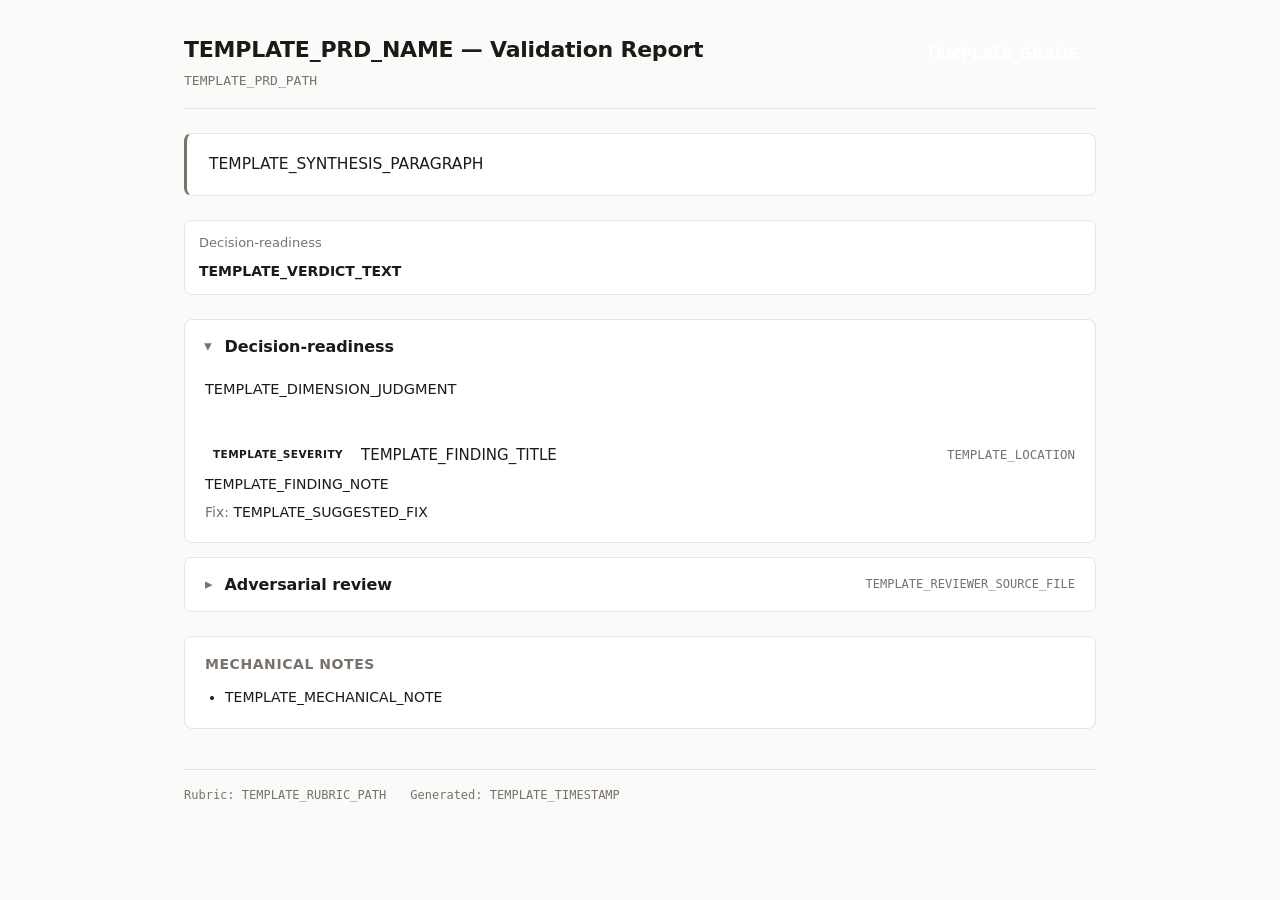
<file: .claude/skills/bmad-prd/assets/validation-report-template.html>
<!DOCTYPE html>
<!--
  PRD Validation Report — skeleton template.

  This file is a starter the synthesis pass fills in directly. There is no
  substitution engine. The LLM:
    1. Reads {doc_workspace}/review-rubric.md and every review-{slug}.md from
       additional reviewers.
    2. Copies this skeleton.
    3. Replaces the placeholder content (everything between TEMPLATE markers)
       with the consolidated review, preserving the structure and CSS.
    4. Writes the result to {doc_workspace}/validation-report.html.
    5. Writes a markdown twin to {doc_workspace}/validation-report.md.

  Visual rules the LLM must preserve:
    - The container width, the color tokens, the typography.
    - One dimension = one collapsible <section class="dimension">.
    - Verdict pill uses the verdict-* class matching its judgment.
    - Severity badge uses the sev-* class matching its level.
    - Each extra reviewer (adversarial, etc.) gets its own collapsible section
      below the rubric dimensions.
    - The footer always shows the artifact paths and timestamp.
-->
<html lang="en">
<head>
<meta charset="utf-8">
<title>PRD Validation: TEMPLATE_PRD_NAME</title>
<style>
  :root {
    --bg: #fafaf9;
    --surface: #ffffff;
    --border: #e7e5e4;
    --text: #1c1917;
    --muted: #78716c;

    --verdict-strong: #16a34a;
    --verdict-adequate: #65a30d;
    --verdict-thin: #d97706;
    --verdict-broken: #dc2626;

    --sev-low: #64748b;
    --sev-medium: #ca8a04;
    --sev-high: #ea580c;
    --sev-critical: #dc2626;

    --grade-exc: #16a34a;
    --grade-good: #65a30d;
    --grade-fair: #d97706;
    --grade-poor: #dc2626;
  }
  * { box-sizing: border-box; }
  html, body { margin: 0; padding: 0; }
  body {
    font-family: -apple-system, BlinkMacSystemFont, "Segoe UI", Inter, system-ui, sans-serif;
    background: var(--bg);
    color: var(--text);
    line-height: 1.6;
    font-size: 15px;
  }
  .container { max-width: 960px; margin: 0 auto; padding: 32px 24px 64px; }

  header.report-header {
    display: flex;
    align-items: flex-start;
    justify-content: space-between;
    gap: 24px;
    padding-bottom: 16px;
    border-bottom: 1px solid var(--border);
    margin-bottom: 24px;
  }
  .title h1 { margin: 0; font-size: 22px; font-weight: 600; letter-spacing: -0.01em; }
  .title .subtitle { color: var(--muted); font-size: 13px; margin-top: 4px; font-family: ui-monospace, "SF Mono", Menlo, monospace; }
  .grade {
    padding: 10px 18px;
    border-radius: 8px;
    font-weight: 600;
    color: white;
    font-size: 15px;
    white-space: nowrap;
  }
  .grade-excellent { background: var(--grade-exc); }
  .grade-good { background: var(--grade-good); }
  .grade-fair { background: var(--grade-fair); }
  .grade-poor { background: var(--grade-poor); }

  .synthesis {
    background: var(--surface);
    border: 1px solid var(--border);
    border-left: 3px solid var(--muted);
    border-radius: 8px;
    padding: 18px 22px;
    margin-bottom: 24px;
    font-size: 15.5px;
  }
  .synthesis p { margin: 0 0 10px; }
  .synthesis p:last-child { margin-bottom: 0; }

  .dimension-summary {
    display: grid;
    grid-template-columns: repeat(auto-fit, minmax(180px, 1fr));
    gap: 10px;
    margin-bottom: 24px;
  }
  .dim-card {
    background: var(--surface);
    border: 1px solid var(--border);
    border-radius: 8px;
    padding: 12px 14px;
  }
  .dim-card .dim-name { font-size: 13px; color: var(--muted); margin-bottom: 6px; }
  .dim-card .dim-verdict { font-size: 14px; font-weight: 600; }

  section.dimension, section.reviewer-section { margin-bottom: 14px; }
  section.dimension details, section.reviewer-section details {
    background: var(--surface);
    border: 1px solid var(--border);
    border-radius: 8px;
    overflow: hidden;
  }
  section summary {
    padding: 14px 20px;
    cursor: pointer;
    user-select: none;
    list-style: none;
    display: flex;
    align-items: center;
    gap: 12px;
  }
  section summary::-webkit-details-marker { display: none; }
  section summary::before {
    content: "▸";
    display: inline-block;
    color: var(--muted);
    transition: transform 0.15s ease;
  }
  section details[open] summary::before { transform: rotate(90deg); }
  section summary h2 {
    display: inline;
    margin: 0;
    font-size: 16px;
    font-weight: 600;
    letter-spacing: -0.005em;
    flex: 1;
  }
  .verdict-pill {
    font-size: 11px;
    padding: 3px 10px;
    border-radius: 999px;
    font-weight: 600;
    text-transform: uppercase;
    letter-spacing: 0.04em;
    color: white;
  }
  .verdict-strong { background: var(--verdict-strong); }
  .verdict-adequate { background: var(--verdict-adequate); }
  .verdict-thin { background: var(--verdict-thin); }
  .verdict-broken { background: var(--verdict-broken); }

  .dim-body { padding: 4px 20px 18px; }
  .dim-judgment { color: var(--text); font-size: 14.5px; }
  .dim-judgment p { margin: 0 0 10px; }

  .findings-list { padding: 0 20px 4px; }
  article.finding {
    padding: 14px 0;
    border-top: 1px solid var(--border);
  }
  article.finding:first-child { border-top: none; }
  article.finding header {
    display: flex;
    align-items: center;
    gap: 10px;
    flex-wrap: wrap;
    margin-bottom: 6px;
  }
  .badge {
    font-size: 10.5px;
    padding: 3px 8px;
    border-radius: 4px;
    font-weight: 600;
    text-transform: uppercase;
    letter-spacing: 0.04em;
    line-height: 1.4;
  }
  .badge-sev-low { background: rgba(100, 116, 139, 0.12); color: var(--sev-low); }
  .badge-sev-medium { background: rgba(202, 138, 4, 0.14); color: var(--sev-medium); }
  .badge-sev-high { background: rgba(234, 88, 12, 0.14); color: var(--sev-high); }
  .badge-sev-critical { background: rgba(220, 38, 38, 0.14); color: var(--sev-critical); }
  .finding-title { margin: 0; font-size: 15px; font-weight: 500; flex: 1; min-width: 200px; }
  .finding-location { font-family: ui-monospace, "SF Mono", Menlo, monospace; font-size: 12.5px; color: var(--muted); }
  .finding-note, .finding-fix { margin-top: 6px; font-size: 14px; }
  .finding-fix strong { color: var(--muted); font-weight: 500; }

  .reviewer-source {
    font-size: 12px;
    color: var(--muted);
    font-family: ui-monospace, "SF Mono", Menlo, monospace;
  }

  .mechanical {
    background: var(--surface);
    border: 1px solid var(--border);
    border-radius: 8px;
    padding: 16px 20px;
    margin-top: 24px;
    font-size: 14px;
  }
  .mechanical h3 { margin: 0 0 10px; font-size: 14px; font-weight: 600; color: var(--muted); text-transform: uppercase; letter-spacing: 0.04em; }
  .mechanical ul { margin: 0; padding-left: 20px; }
  .mechanical li { margin-bottom: 4px; color: var(--text); }

  footer.report-footer {
    margin-top: 40px;
    padding-top: 16px;
    border-top: 1px solid var(--border);
    font-size: 12px;
    color: var(--muted);
    font-family: ui-monospace, "SF Mono", Menlo, monospace;
  }
  footer .meta { display: flex; gap: 24px; flex-wrap: wrap; }
</style>
</head>
<body>
  <div class="container">

    <!-- TEMPLATE: header. Fill prd name, prd path, grade text & class. -->
    <header class="report-header">
      <div class="title">
        <h1>TEMPLATE_PRD_NAME — Validation Report</h1>
        <div class="subtitle">TEMPLATE_PRD_PATH</div>
      </div>
      <div class="grade TEMPLATE_GRADE_CLASS">TEMPLATE_GRADE</div>
    </header>

    <!-- TEMPLATE: overall synthesis paragraphs. Lift directly from
         review-rubric.md "Overall verdict" section; expand if extra reviewers
         materially shift the picture. Wrap each paragraph in <p>. -->
    <div class="synthesis">
      <p>TEMPLATE_SYNTHESIS_PARAGRAPH</p>
    </div>

    <!-- TEMPLATE: dimension summary cards. One per rubric dimension. The
         dim-verdict text uses one of: strong | adequate | thin | broken. -->
    <div class="dimension-summary">
      <div class="dim-card">
        <div class="dim-name">Decision-readiness</div>
        <div class="dim-verdict" style="color: var(--verdict-TEMPLATE_VERDICT)">TEMPLATE_VERDICT_TEXT</div>
      </div>
      <!-- repeat for each of the seven dimensions -->
    </div>

    <!-- TEMPLATE: one section per rubric dimension. Skip a dimension entirely
         if the rubric review marked it n/a for this PRD (e.g. downstream
         usability for a standalone PRD). Open the section by default if
         verdict is thin or broken. -->
    <section class="dimension">
      <details open>
        <summary>
          <h2>Decision-readiness</h2>
          <span class="verdict-pill verdict-TEMPLATE_VERDICT">TEMPLATE_VERDICT_TEXT</span>
        </summary>
        <div class="dim-body">
          <div class="dim-judgment">
            <p>TEMPLATE_DIMENSION_JUDGMENT</p>
          </div>
        </div>
        <div class="findings-list">
          <!-- TEMPLATE: zero or more findings -->
          <article class="finding">
            <header>
              <span class="badge badge-sev-TEMPLATE_SEVERITY">TEMPLATE_SEVERITY</span>
              <h3 class="finding-title">TEMPLATE_FINDING_TITLE</h3>
              <span class="finding-location">TEMPLATE_LOCATION</span>
            </header>
            <div class="finding-note">TEMPLATE_FINDING_NOTE</div>
            <div class="finding-fix"><strong>Fix:</strong> TEMPLATE_SUGGESTED_FIX</div>
          </article>
        </div>
      </details>
    </section>

    <!-- TEMPLATE: one section per extra reviewer that ran (adversarial, etc.).
         Skip this block entirely if only the rubric walker ran. -->
    <section class="reviewer-section">
      <details>
        <summary>
          <h2>Adversarial review</h2>
          <span class="reviewer-source">TEMPLATE_REVIEWER_SOURCE_FILE</span>
        </summary>
        <div class="dim-body">
          <div class="dim-judgment">
            <p>TEMPLATE_REVIEWER_PREAMBLE</p>
          </div>
        </div>
        <div class="findings-list">
          <article class="finding">
            <header>
              <span class="badge badge-sev-TEMPLATE_SEVERITY">TEMPLATE_SEVERITY</span>
              <h3 class="finding-title">TEMPLATE_FINDING_TITLE</h3>
              <span class="finding-location">TEMPLATE_LOCATION</span>
            </header>
            <div class="finding-note">TEMPLATE_FINDING_NOTE</div>
            <div class="finding-fix"><strong>Fix:</strong> TEMPLATE_SUGGESTED_FIX</div>
          </article>
        </div>
      </details>
    </section>

    <!-- TEMPLATE: mechanical notes — short, bulleted. Skip if there are none. -->
    <div class="mechanical">
      <h3>Mechanical notes</h3>
      <ul>
        <li>TEMPLATE_MECHANICAL_NOTE</li>
      </ul>
    </div>

    <footer class="report-footer">
      <div class="meta">
        <span>Rubric: TEMPLATE_RUBRIC_PATH</span>
        <span>Generated: TEMPLATE_TIMESTAMP</span>
      </div>
    </footer>
  </div>
</body>
</html>
</file>
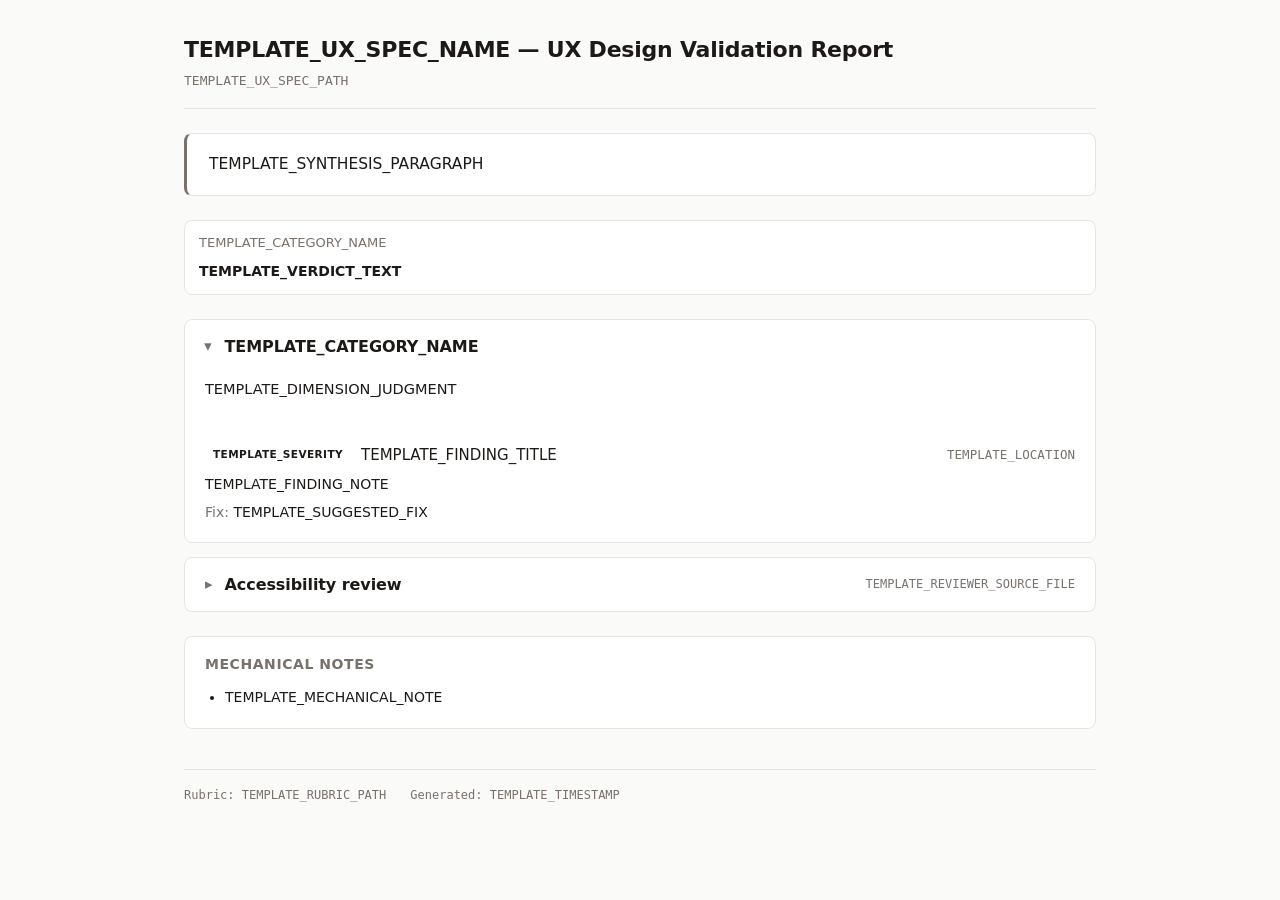
<file: .claude/skills/bmad-ux/assets/validation-report-template.html>
<!DOCTYPE html>
<!--
  UX Design Validation Report — skeleton template.

  This file is a starter the synthesis pass fills in directly. There is no
  substitution engine. The LLM:
    1. Reads {doc_workspace}/review-rubric.md and every review-{slug}.md from
       additional reviewers.
    2. Copies this skeleton.
    3. Replaces the placeholder content (everything between TEMPLATE markers)
       with the consolidated review, preserving the structure and CSS.
    4. Writes the result to {doc_workspace}/validation-report.html.
    5. Writes a markdown twin to {doc_workspace}/validation-report.md.

  Visual rules the LLM must preserve:
    - The container width, the color tokens, the typography.
    - One dimension = one collapsible <section class="dimension">.
    - Verdict pill uses the verdict-* class matching its judgment.
    - Severity badge uses the badge-sev-* class matching its level.
    - Each extra reviewer (accessibility, adversarial, etc.) gets its own
      collapsible section below the rubric dimensions.
    - The footer always shows the artifact paths and timestamp.
-->
<html lang="en">
<head>
<meta charset="utf-8">
<title>UX Design Validation: TEMPLATE_UX_SPEC_NAME</title>
<style>
  :root {
    --bg: #fafaf9;
    --surface: #ffffff;
    --border: #e7e5e4;
    --text: #1c1917;
    --muted: #78716c;

    --verdict-strong: #16a34a;
    --verdict-adequate: #65a30d;
    --verdict-thin: #d97706;
    --verdict-broken: #dc2626;

    --sev-low: #64748b;
    --sev-medium: #ca8a04;
    --sev-high: #ea580c;
    --sev-critical: #dc2626;
  }
  * { box-sizing: border-box; }
  html, body { margin: 0; padding: 0; }
  body {
    font-family: -apple-system, BlinkMacSystemFont, "Segoe UI", Inter, system-ui, sans-serif;
    background: var(--bg);
    color: var(--text);
    line-height: 1.6;
    font-size: 15px;
  }
  .container { max-width: 960px; margin: 0 auto; padding: 32px 24px 64px; }

  header.report-header {
    display: flex;
    align-items: flex-start;
    justify-content: space-between;
    gap: 24px;
    padding-bottom: 16px;
    border-bottom: 1px solid var(--border);
    margin-bottom: 24px;
  }
  .title h1 { margin: 0; font-size: 22px; font-weight: 600; letter-spacing: -0.01em; }
  .title .subtitle { color: var(--muted); font-size: 13px; margin-top: 4px; font-family: ui-monospace, "SF Mono", Menlo, monospace; }

  .synthesis {
    background: var(--surface);
    border: 1px solid var(--border);
    border-left: 3px solid var(--muted);
    border-radius: 8px;
    padding: 18px 22px;
    margin-bottom: 24px;
    font-size: 15.5px;
  }
  .synthesis p { margin: 0 0 10px; }
  .synthesis p:last-child { margin-bottom: 0; }

  .dimension-summary {
    display: grid;
    grid-template-columns: repeat(auto-fit, minmax(180px, 1fr));
    gap: 10px;
    margin-bottom: 24px;
  }
  .dim-card {
    background: var(--surface);
    border: 1px solid var(--border);
    border-radius: 8px;
    padding: 12px 14px;
  }
  .dim-card .dim-name { font-size: 13px; color: var(--muted); margin-bottom: 6px; }
  .dim-card .dim-verdict { font-size: 14px; font-weight: 600; }

  section.dimension, section.reviewer-section { margin-bottom: 14px; }
  section.dimension details, section.reviewer-section details {
    background: var(--surface);
    border: 1px solid var(--border);
    border-radius: 8px;
    overflow: hidden;
  }
  section summary {
    padding: 14px 20px;
    cursor: pointer;
    user-select: none;
    list-style: none;
    display: flex;
    align-items: center;
    gap: 12px;
  }
  section summary::-webkit-details-marker { display: none; }
  section summary::before {
    content: "▸";
    display: inline-block;
    color: var(--muted);
    transition: transform 0.15s ease;
  }
  section details[open] summary::before { transform: rotate(90deg); }
  section summary h2 {
    display: inline;
    margin: 0;
    font-size: 16px;
    font-weight: 600;
    letter-spacing: -0.005em;
    flex: 1;
  }
  .verdict-pill {
    font-size: 11px;
    padding: 3px 10px;
    border-radius: 999px;
    font-weight: 600;
    text-transform: uppercase;
    letter-spacing: 0.04em;
    color: white;
  }
  .verdict-strong { background: var(--verdict-strong); }
  .verdict-adequate { background: var(--verdict-adequate); }
  .verdict-thin { background: var(--verdict-thin); }
  .verdict-broken { background: var(--verdict-broken); }

  .dim-body { padding: 4px 20px 18px; }
  .dim-judgment { color: var(--text); font-size: 14.5px; }
  .dim-judgment p { margin: 0 0 10px; }

  .findings-list { padding: 0 20px 4px; }
  article.finding {
    padding: 14px 0;
    border-top: 1px solid var(--border);
  }
  article.finding:first-child { border-top: none; }
  article.finding header {
    display: flex;
    align-items: center;
    gap: 10px;
    flex-wrap: wrap;
    margin-bottom: 6px;
  }
  .badge {
    font-size: 10.5px;
    padding: 3px 8px;
    border-radius: 4px;
    font-weight: 600;
    text-transform: uppercase;
    letter-spacing: 0.04em;
    line-height: 1.4;
  }
  .badge-sev-low { background: rgba(100, 116, 139, 0.12); color: var(--sev-low); }
  .badge-sev-medium { background: rgba(202, 138, 4, 0.14); color: var(--sev-medium); }
  .badge-sev-high { background: rgba(234, 88, 12, 0.14); color: var(--sev-high); }
  .badge-sev-critical { background: rgba(220, 38, 38, 0.14); color: var(--sev-critical); }
  .finding-title { margin: 0; font-size: 15px; font-weight: 500; flex: 1; min-width: 200px; }
  .finding-location { font-family: ui-monospace, "SF Mono", Menlo, monospace; font-size: 12.5px; color: var(--muted); }
  .finding-note, .finding-fix { margin-top: 6px; font-size: 14px; }
  .finding-fix strong { color: var(--muted); font-weight: 500; }

  .reviewer-source {
    font-size: 12px;
    color: var(--muted);
    font-family: ui-monospace, "SF Mono", Menlo, monospace;
  }

  .mechanical {
    background: var(--surface);
    border: 1px solid var(--border);
    border-radius: 8px;
    padding: 16px 20px;
    margin-top: 24px;
    font-size: 14px;
  }
  .mechanical h3 { margin: 0 0 10px; font-size: 14px; font-weight: 600; color: var(--muted); text-transform: uppercase; letter-spacing: 0.04em; }
  .mechanical ul { margin: 0; padding-left: 20px; }
  .mechanical li { margin-bottom: 4px; color: var(--text); }

  footer.report-footer {
    margin-top: 40px;
    padding-top: 16px;
    border-top: 1px solid var(--border);
    font-size: 12px;
    color: var(--muted);
    font-family: ui-monospace, "SF Mono", Menlo, monospace;
  }
  footer .meta { display: flex; gap: 24px; flex-wrap: wrap; }
</style>
</head>
<body>
  <div class="container">

    <!-- TEMPLATE: header. Fill ux spec name and ux spec path. No overall grade —
         per-category verdicts and severity counts below carry the picture. -->
    <header class="report-header">
      <div class="title">
        <h1>TEMPLATE_UX_SPEC_NAME — UX Design Validation Report</h1>
        <div class="subtitle">TEMPLATE_UX_SPEC_PATH</div>
      </div>
    </header>

    <!-- TEMPLATE: overall synthesis paragraphs. Lift directly from
         review-rubric.md "Overall verdict" section; expand if extra reviewers
         (accessibility, adversarial, etc.) materially shift the picture.
         Wrap each paragraph in <p>. -->
    <div class="synthesis">
      <p>TEMPLATE_SYNTHESIS_PARAGRAPH</p>
    </div>

    <!-- TEMPLATE: dimension summary cards. One per rubric category, in this
         canonical order (from references/validate.md):
           1. Flow coverage
           2. Token completeness
           3. Component coverage
           4. State coverage
           5. Visual reference coverage
           6. Bloat & overspecification
           7. Inheritance discipline
           8. Shape fit
         The dim-verdict text uses one of: strong | adequate | thin | broken. -->
    <div class="dimension-summary">
      <div class="dim-card">
        <div class="dim-name">TEMPLATE_CATEGORY_NAME</div>
        <div class="dim-verdict" style="color: var(--verdict-TEMPLATE_VERDICT)">TEMPLATE_VERDICT_TEXT</div>
      </div>
      <!-- repeat for each of the eight rubric categories -->
    </div>

    <!-- TEMPLATE: one section per rubric category, same canonical order as the
         summary cards above. Skip a category entirely if the rubric review
         marked it n/a for this UX spec. Open the section by default if verdict
         is thin or broken. -->
    <section class="dimension">
      <details open>
        <summary>
          <h2>TEMPLATE_CATEGORY_NAME</h2>
          <span class="verdict-pill verdict-TEMPLATE_VERDICT">TEMPLATE_VERDICT_TEXT</span>
        </summary>
        <div class="dim-body">
          <div class="dim-judgment">
            <p>TEMPLATE_DIMENSION_JUDGMENT</p>
          </div>
        </div>
        <div class="findings-list">
          <!-- TEMPLATE: zero or more findings -->
          <article class="finding">
            <header>
              <span class="badge badge-sev-TEMPLATE_SEVERITY">TEMPLATE_SEVERITY</span>
              <h3 class="finding-title">TEMPLATE_FINDING_TITLE</h3>
              <span class="finding-location">TEMPLATE_LOCATION</span>
            </header>
            <div class="finding-note">TEMPLATE_FINDING_NOTE</div>
            <div class="finding-fix"><strong>Fix:</strong> TEMPLATE_SUGGESTED_FIX</div>
          </article>
        </div>
      </details>
    </section>

    <!-- TEMPLATE: one section per extra reviewer that ran (accessibility,
         adversarial, brand-conformance, etc.). Skip this block entirely if
         only the rubric walker ran. -->
    <section class="reviewer-section">
      <details>
        <summary>
          <h2>Accessibility review</h2>
          <span class="reviewer-source">TEMPLATE_REVIEWER_SOURCE_FILE</span>
        </summary>
        <div class="dim-body">
          <div class="dim-judgment">
            <p>TEMPLATE_REVIEWER_PREAMBLE</p>
          </div>
        </div>
        <div class="findings-list">
          <article class="finding">
            <header>
              <span class="badge badge-sev-TEMPLATE_SEVERITY">TEMPLATE_SEVERITY</span>
              <h3 class="finding-title">TEMPLATE_FINDING_TITLE</h3>
              <span class="finding-location">TEMPLATE_LOCATION</span>
            </header>
            <div class="finding-note">TEMPLATE_FINDING_NOTE</div>
            <div class="finding-fix"><strong>Fix:</strong> TEMPLATE_SUGGESTED_FIX</div>
          </article>
        </div>
      </details>
    </section>

    <!-- TEMPLATE: mechanical notes — short, bulleted. Skip if there are none. -->
    <div class="mechanical">
      <h3>Mechanical notes</h3>
      <ul>
        <li>TEMPLATE_MECHANICAL_NOTE</li>
      </ul>
    </div>

    <footer class="report-footer">
      <div class="meta">
        <span>Rubric: TEMPLATE_RUBRIC_PATH</span>
        <span>Generated: TEMPLATE_TIMESTAMP</span>
      </div>
    </footer>
  </div>
</body>
</html>
</file>
